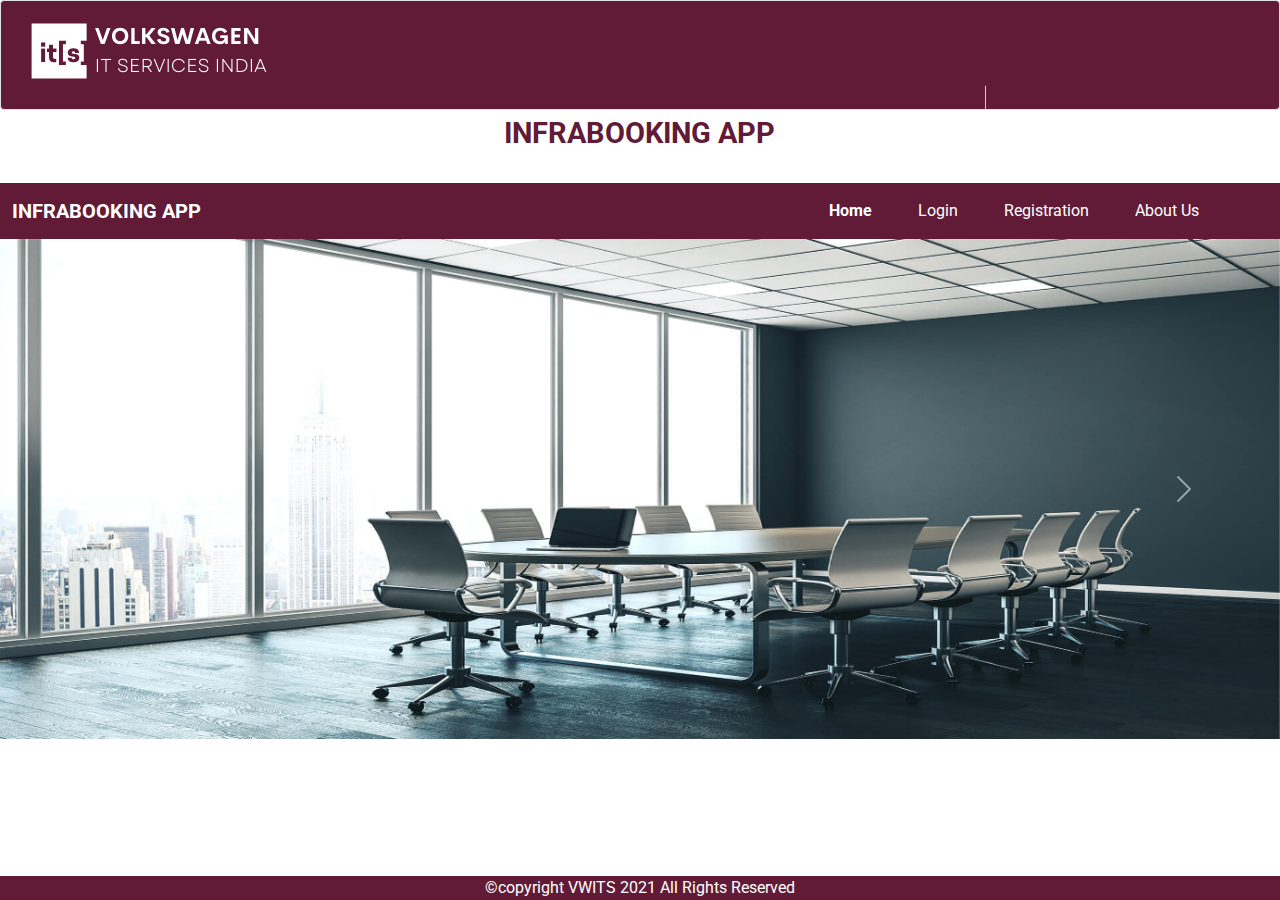
<file: infrabookingapp/html/index.html>
<!DOCTYPE html>
<html>

<head>
    <title>Infrabooking app</title>
    <!-- fonts -->
    <link rel="preconnect" href="https://fonts.googleapis.com">
    <link rel="preconnect" href="https://fonts.gstatic.com" crossorigin>
    <link href="https://fonts.googleapis.com/css2?family=Roboto:wght@300&display=swap" rel="stylesheet">
    <!-- bootstrap CSS  -->
    <link href="../css/bootstrap/bootstrap.min.css" rel="stylesheet">
    <!-- JavaScript Bundle with Popper -->
    <script src="../css/bootstrap/bootstrap.bundle.min.js"></script>
    <!-- icon logo -->
    <link rel="icon" href="images/favicon.ico" type="image/icon type">
    <!-- js for session management -->
    <script src="../js/session.js"></script>
    <!-- own css  -->
    <link rel="stylesheet" href="../css/style.css">
    <!-- jquery cdn file -->
    <script src="../js/jquery-3.6.0.min.js"></script>
    <!-- to load footer file -->
    <script>
        $(function() {
            $("#includedFooter").load("footer.html");
        });
    </script>
</head>

<body onload="addDatabase()">
    <!-- header start -->
    <header>
        <h1 class="img-fluid img-thumbnail background"> <img src="images/logo1.png"> </h1>
        <strong><h3 class=" line-1 anim-typewriter heading">INFRABOOKING APP</h3></strong>
    </header>
    <!-- header End -->

    <!-- navbar start -->
    <nav class="navbar navbar-expand-lg navbar navbar-dark  " style="background-color: #621B36; color: white;">
        <div class="container-fluid">
            <a class="navbar-brand" href="#" style="color: white; font-weight: bold;">INFRABOOKING APP</a>
            <button class="navbar-toggler" type="button" data-bs-toggle="collapse" data-bs-target="#navbarNavAltMarkup" aria-controls="navbarNavAltMarkup" aria-expanded="false" aria-label="Toggle navigation">
        <span class="navbar-toggler-icon"></span>
      </button>
            <div class="collapse navbar-collapse" id="navbarNavAltMarkup">
                <div class="navbar-nav ms-auto">
                    <a class="nav-link nav_element active active_nav" aria-current="page" href="#" style="color: white;">Home</a>
                    <a class="nav-link nav_element" href="user/login.html" style="color: white;" id="nav_login">Login</a>
                    <a class="nav-link nav_element" href="user/register.html" style="color: white;" id="nav_registration">Registration</a>
                    <a class="nav-link nav_element" href="booking/book_room.html" style="color: white;" id="nav_book_room">Book room</a>
                    <a class="nav-link nav_element" href="room/add_room.html" style="color: white;" id="nav_add_room">Add room</a>
                    <a class="nav-link nav_element" href="room/show_room.html" style="color: white;" id="nav_show_all_room">Show all room</a>
                    <a class="nav-link nav_element" href="#" style="color: white;">About us</a>
                    <a class="nav-link nav_element" href="user/login.html" style="color: white; " id="nav_logout" onclick="clearSession()"> Logout</a>
                    <span class="user_name nav-link nav_element " id="id_user_name" style="color: white;"> </span>
                </div>
            </div>
        </div>
    </nav>
    <!-- carousel start -->
    <section id="carouselExampleInterval" class="carousel slide" data-bs-ride="carousel">
        <section class="carousel-inner ">
            <section class="carousel-item active" data-bs-interval="2000">
                <img src="images/slide2.jpg" class="d-block w-100" alt="..." height="500" width="300">
            </section>
            <section class="carousel-item" data-bs-interval="2000">
                <img src="images/slide3.png" class="d-block w-100" alt="..." height="500" width="300">
            </section>
            <section class="carousel-item">
                <img src="images/slide_1.jpg" class="d-block w-100" alt="..." height="500" width="300">
            </section>
        </section>
        <button class="carousel-control-prev" type="button" data-bs-target="#carouselExampleInterval" data-bs-slide="prev">
          <span class="carousel-control-prev-icon" aria-hidden="true"></span>
          <span class="visually-hidden">Previous</span>
        </button>
        <button class="carousel-control-next" type="button" data-bs-target="#carouselExampleInterval" data-bs-slide="next">
          <span class="carousel-control-next-icon" aria-hidden="true"></span>
          <span class="visually-hidden">Next</span>
        </button>
    </section>
    <!-- carousel end -->
</body>
<!-- included footer file -->
<section id="includedFooter"></section>

</html>
</file>
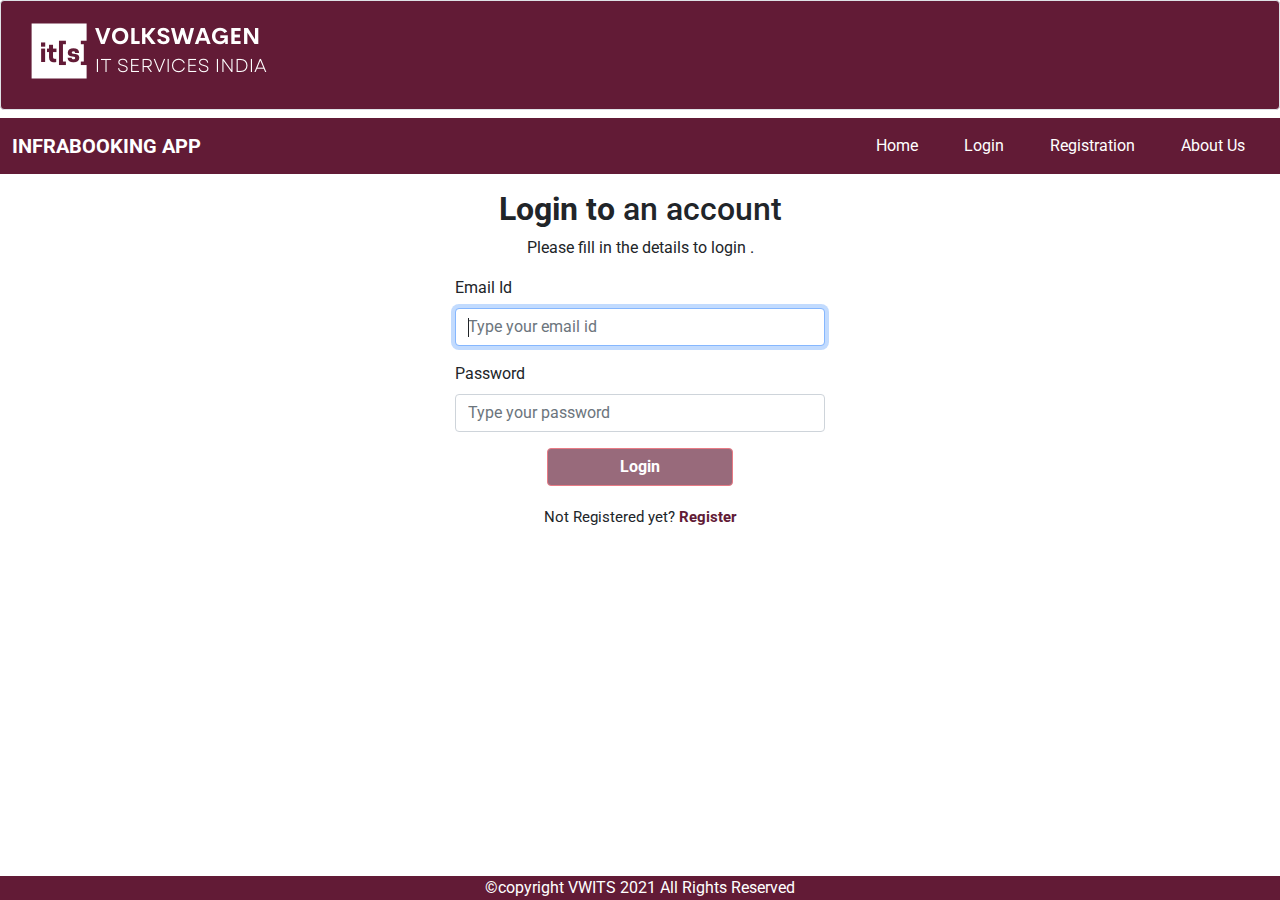
<file: infrabookingapp/html/booking/book_room.html>
<!DOCTYPE html>
<html>

<head>
    <title>Book Room</title>
    <!-- fonts -->
    <link rel="preconnect" href="https://fonts.googleapis.com">
    <link rel="preconnect" href="https://fonts.gstatic.com" crossorigin>
    <link href="https://fonts.googleapis.com/css2?family=Roboto:wght@300&display=swap" rel="stylesheet">

    <!-- Bootstrap CSS & JS -->
    <link href="../../css/bootstrap/bootstrap.min.css" rel="stylesheet">
    <script src="../../css/bootstrap/bootstrap.bundle.min.js"></script>

    <!-- icon logo -->
    <link rel="icon" href="../images/favicon.ico" type="image/icon type">
    <!-- external css & JS -->
    <link rel="stylesheet" href="../../css/style.css">
    <script src="../../js/validateForm.js"></script>
    <script src="../../js/session.js"></script>

    <!-- jquery file -->
    <script src="../../js/jquery-3.6.0.min.js"></script>
    <script>
        $(function() {
            $("#includedFooter").load("../footer.html");
        });
    </script>
</head>

<body onload="check_session('true')">
    <!-- header start -->
    <header>
        <h1 class="img-fluid img-thumbnail background h1"> <img src="../images/logo1.png"> </h1>
    </header>
    <!-- header end -->

    <!-- navbar start -->
    <nav class="navbar navbar-expand-lg navbar navbar-dark  " style="background-color: #621B36; color: white;">
        <div class="container-fluid">
            <a class="navbar-brand" href="#" style="color: white; font-weight: bold;">INFRABOOKING APP</a>
            <button class="navbar-toggler" type="button" data-bs-toggle="collapse" data-bs-target="#navbarNavAltMarkup" aria-controls="navbarNavAltMarkup" aria-expanded="false" aria-label="Toggle navigation">
        <span class="navbar-toggler-icon "></span>
      </button>
            <div class="collapse navbar-collapse" id="navbarNavAltMarkup">
                <div class="navbar-nav ms-auto">
                    <a class="nav-link nav_element" aria-current="page" href="../index.html" style="color: white;">Home</a>
                    <a class="nav-link nav_element" href="../user/login.html" style="color: white;" id="nav_login">Login</a>
                    <a class="nav-link nav_element" href="../user/register.html" style="color: white;" id="nav_registration">Registration</a>
                    <a class="nav-link nav_element" href="#" style="color: white;" id="nav_book_room">Book room</a>
                    <a class="nav-link nav_element" href="../room/add_room.html" style="color: white;" id="nav_add_room">Add room</a>
                    <a class="nav-link nav_element" href="../room/show_room.html" style="color: white;" id="nav_show_all_room">Show all room</a>
                    <a class="nav-link nav_element" href="#" style="color: white;">About us</a>
                    <a class="nav-link nav_element" href="../user/login.html" style="color: white;" id="nav_logout" onclick="clearSession()">Logout</a>
                    <span class="user_name nav-link nav_element" id="id_user_name" style="color: white;"> </span>
                </div>
            </div>
        </div>
    </nav>
    <!-- navbar end -->

    <!-- form start -->
    <section class="container-sm  col-sm-12 col-md-4 col-lg-4">
        <section>
            <section class="card-body">
                <h2 class="text-center"><strong>Book </strong> Room</h2>

                <section class="card-text text-center">
                    <span id="blankMsg" class="error_msg"> </span>
                </section>
                <form class="login100-form" method="POST" action="#">
                    <section class="mb-3 ">
                        <label for="date" class="form-label "> Event Date</label>
                        <input class="form-control " type="date" placeholder="Enter Date" name="date" id="date" onblur onkeyup="validateBookRoomForm()" required autofocus>
                    </section>
                    <section class="mb-3 ">
                        <label for="description" class="form-label "> short description</label>
                        <input class="form-control " type="text" placeholder="Enter short description" min="1" max="10" name="description" id="description" onblur onkeyup="validateBookRoomForm()" required>
                    </section>
                    <section class="mb-3 ">
                        <label for="pass " class="form-label ">Select Room</label>
                        <select class="form-control " required>
                            <optgroup label="Room">
                                <option value="Meeting Room">Meeting Room</option>
                                <option value="Conference Room">Conference Room</option>
                                <option value="Celebration Room">Celebration Room</option>
                                <option value="Board Room">Board Room</option>
                        </optgroup>
                        </select>
                    </section>
                    <section class="d-grid gap-1 col-6 mx-auto ">
                        <button class="btn btn-danger background " style="background-color:#621B36 ; " type="submit " name="button " id="btn_check_available" disabled>
                            <strong>Check Availablity</strong>
                        </button>
                        <button class="btn btn-danger background " style="background-color:#621B36 ; " type="submit " name="button " disabled>
                            <strong>Book Room</strong>
                        </button>
                    </section>
                </form>
            </section>
        </section>
    </section>
    <!-- form end -->
</body>
<!-- loading footer -->
<section id="includedFooter"></section>

</html>
</file>
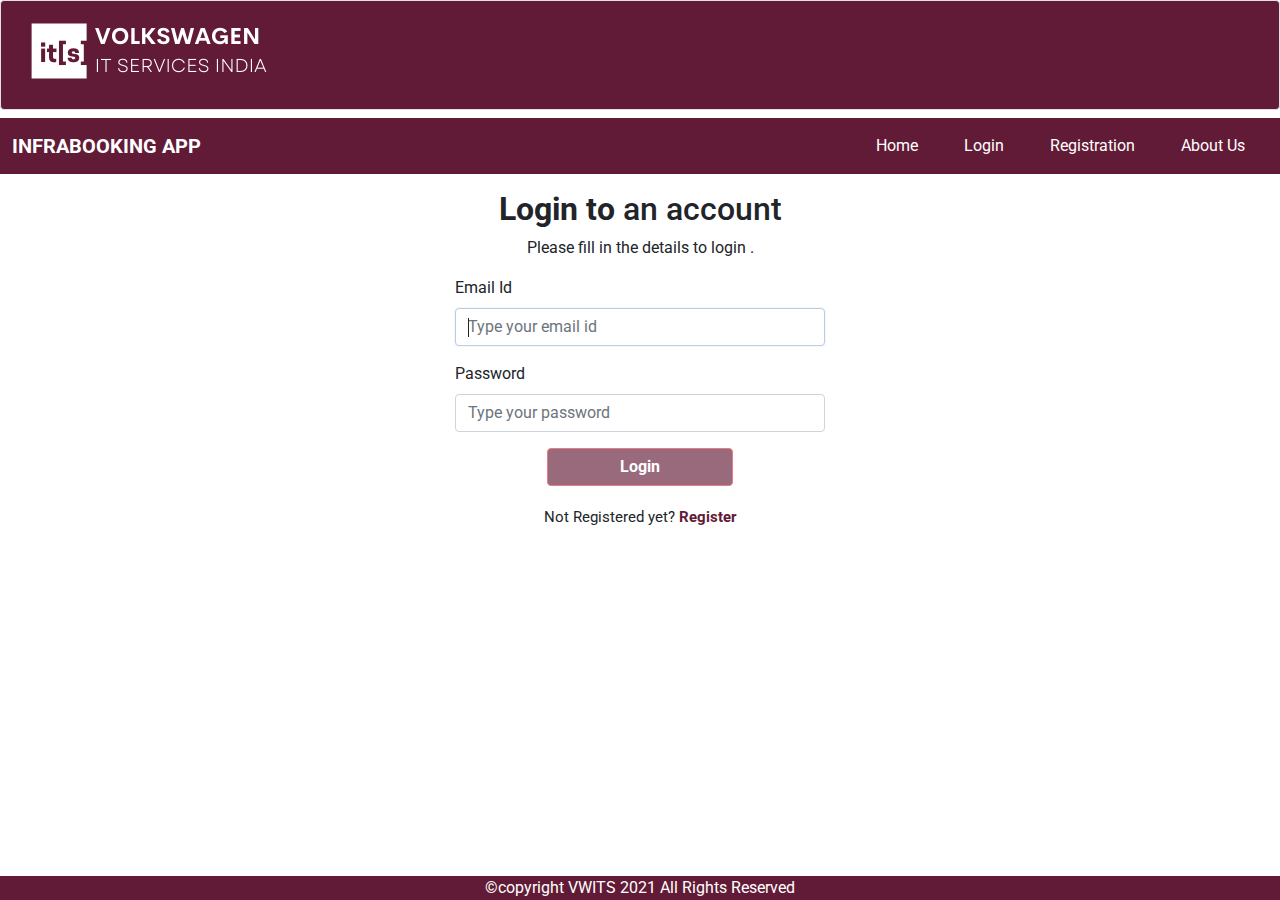
<file: infrabookingapp/html/room/add_room.html>
<!DOCTYPE html>
<html>

<head>
    <title>Add Room</title>
    <!-- fonts -->
    <link rel="preconnect" href="https://fonts.googleapis.com">
    <link rel="preconnect" href="https://fonts.gstatic.com" crossorigin>
    <link href="https://fonts.googleapis.com/css2?family=Roboto:wght@300&display=swap" rel="stylesheet">

    <!-- Boostrap CSS & JS -->
    <link href="../../css/bootstrap/bootstrap.min.css" rel="stylesheet">
    <script src="https://cdn.jsdelivr.net/npm/bootstrap@5.1.0/dist/js/bootstrap.bundle.min.js"></script>

    <!-- icon logo -->
    <link rel="icon" href="../images/favicon.ico" type="image/icon type">
    <!-- external css -->
    <link rel="stylesheet" href="../../css/style.css">
    <!-- external js -->
    <script src="../../js/validateForm.js"></script>
    <script src="../../js/session.js"></script>
    <!-- jquery  file -->
    <script src="../../js/jquery-3.6.0.min.js"></script>
    <!-- script to load footer -->
    <script>
        $(function() {
            $("#includedFooter").load("../footer.html");
        });
    </script>
</head>

<body onload="check_session('true')">
    <!-- header start -->
    <header>
        <h1 class="img-fluid img-thumbnail background"> <img src="../images/logo1.png"> </h1>
    </header>
    <!-- header end -->

    <!-- navbar start -->
    <nav class="navbar navbar-expand-lg navbar navbar-dark  " style="background-color: #621B36; color: white;">
        <div class="container-fluid">
            <a class="navbar-brand" href="#" style="color: white; font-weight: bold;">INFRABOOKING APP</a>
            <button class="navbar-toggler" type="button" data-bs-toggle="collapse" data-bs-target="#navbarNavAltMarkup" aria-controls="navbarNavAltMarkup" aria-expanded="false" aria-label="Toggle navigation">
        <span class="navbar-toggler-icon"></span>
      </button>
            <div class="collapse navbar-collapse " id="navbarNavAltMarkup">
                <div class="navbar-nav ms-auto">
                    <a class="nav-link nav_element" aria-current="page" href="../index.html" style="color: white;">Home</a>
                    <a class="nav-link nav_element" href="../user/login.html" style="color: white;" id="nav_login">Login</a>
                    <a class="nav-link nav_element" href="../user/register.html" style="color: white;" id="nav_registration">Registration</a>
                    <a class="nav-link nav_element" href="../booking/book_room.html" style="color: white;" id="nav_book_room">Book room</a>
                    <a class="nav-link nav_element" href="#" style="color: white;" id="nav_add_room">Add room</a>
                    <a class="nav-link nav_element" href="show_room.html" style="color: white;" id="nav_show_all_room">Show all room</a>
                    <a class="nav-link nav_element" href="#" style="color: white;">About us</a>
                    <a class="nav-link nav_element" href="../user/login.html" style="color: white;" id="nav_logout" onclick="clearSession()">Logout</a>
                    <span class="user_name nav-link nav_element" id="id_user_name" style="color: white;"> </span>
                </div>
            </div>
        </div>
    </nav>
    <!-- navbar end -->

    <!-- form start -->
    <section class="container-sm col-sm-12 col-md-4 col-lg-4 ">
        <section class="card-body">
            <h2 class="text-center"><strong>Add </strong> Room</h2>
            <section class="card-text text-center">
                <span id="blankMsg" class="error_msg"> </span>
            </section>
            <form class="login100-form" method="POST" action="#">
                <section class="mb-3 ">
                    <label for="room_name" class="form-label "> Room Name</label>
                    <input class="form-control " type="text " placeholder="Enter Room Name" list="rooms_name" name="room_name" id="room_name" onkeyup onblur="validateAddRoomForm()" required autofocus>
                </section>
                <section class="mb-3 ">
                    <label for="Capacity" class="form-label "> Capacity</label>
                    <input class="form-control " type="number" placeholder="Enter Capacity of Room" min="1" max="150" name="capacity" id="capacity" onkeyup onblur="validateAddRoomForm()" required>
                </section>
                <section class="mb-3 ">
                    <label for="image" class="form-label ">Add Image</label>
                    <input type="file" class="form-control " name="image" required>
                </section>
                <section class="d-grid gap-1 col-6 mx-auto ">
                    <button class="btn btn-danger background " style="background-color:#621B36 ; " type="submit " name="button" id="btn_add_room" disabled>
                            <strong>Add Room</strong>
                        </button>
                </section>
                <datalist id="rooms_name">
                        <option value="Meeting Room"></option>
                        <option value="Conference Room"></option>
                        <option value="Celebration Room"></option>
                        <option value="Board Room"></option>
                    </datalist>
            </form>
        </section>
    </section>
    <!-- form end -->
</body>
<!-- loading footer -->
<section id="includedFooter"></section>

</html>
</file>
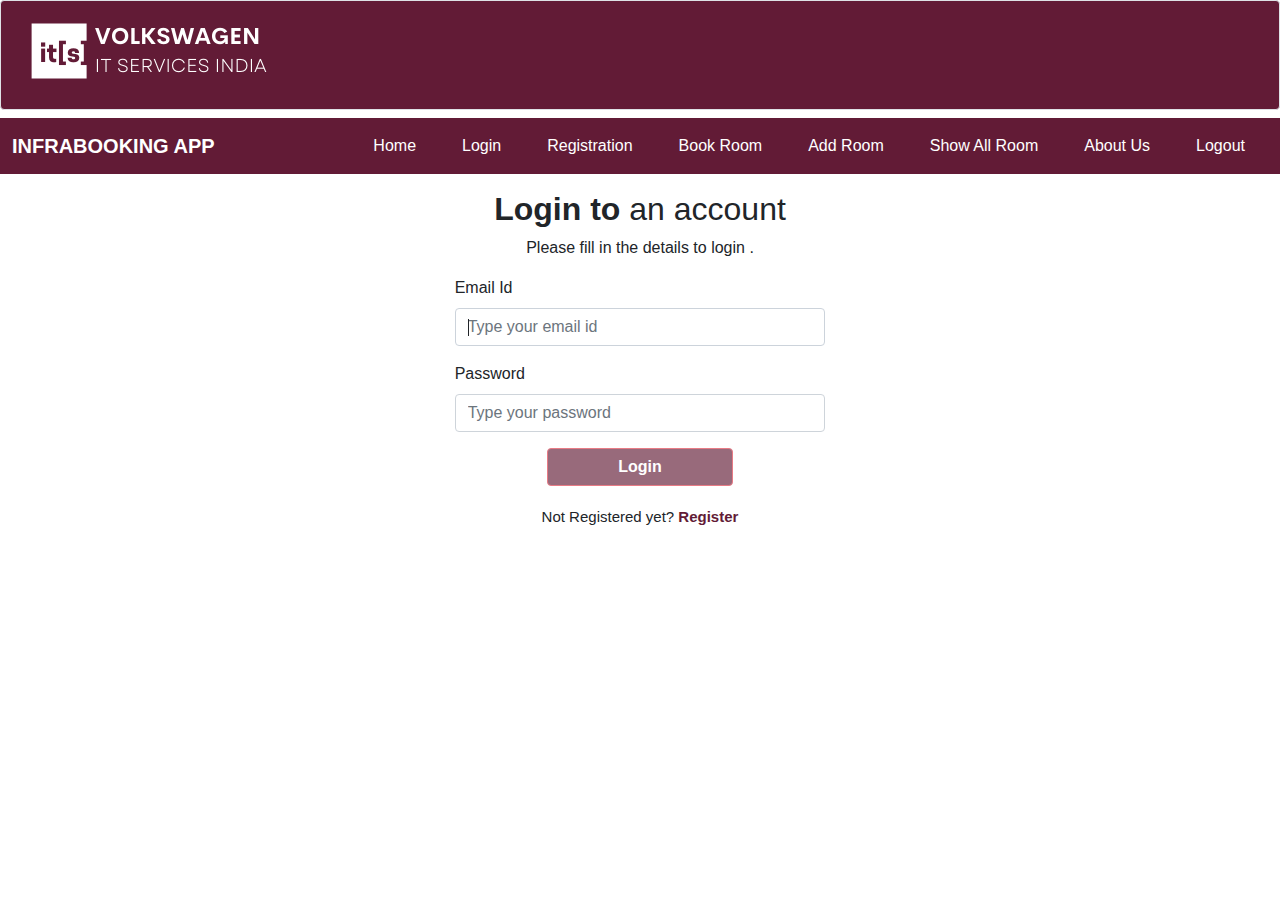
<file: infrabookingapp/html/room/show_room.html>
<!DOCTYPE html>
<html>

<head>
    <title>Add Room</title>
    <!-- fonts -->
    <link rel="preconnect" href="https://fonts.googleapis.com">
    <link rel="preconnect" href="https://fonts.gstatic.com" crossorigin>
    <link href="https://fonts.googleapis.com/css2?family=Roboto:wght@300&display=swap" rel="stylesheet">

    <!-- Bootstrap CSS & JS  -->
    <link href="../../css/bootstrap/bootstrap.min.css" rel="stylesheet">
    <script src="../../css/bootstrap/bootstrap.bundle.min.js"></script>

    <!-- icon logo -->
    <link rel="icon" href="../images/favicon.ico" type="image/icon type">
    <script src="../../js/session.js"></script>
    <!-- external css & JS-->
    <link rel="stylesheet" href="../../css/style.css">
    <script src="../../js/Room_update.js"></script>
    <!-- jquery cdn file -->
    <script src="../../js/jquery-3.6.0.min.js"></script>
    <!-- script to load footer -->
    <script>
        $(function() {
            $("#includedFooter").load("../footer.html");
        });
    </script>
</head>

<body onload="check_session('true')">
    <header>
        <h1 class="img img-thumbnail background"> <img src="../images/logo1.png"> </h1>
    </header>
    <!-- navbar start -->
    <nav class="navbar navbar-expand-lg navbar navbar-dark  " style="background-color: #621B36; color: white;">
        <div class="container-fluid">
            <a class="navbar-brand" href="#" style="color: white; font-weight: bold;">INFRABOOKING APP</a>
            <button class="navbar-toggler" type="button" data-bs-toggle="collapse" data-bs-target="#navbarNavAltMarkup" aria-controls="navbarNavAltMarkup" aria-expanded="false" aria-label="Toggle navigation">
        <span class="navbar-toggler-icon"></span>
      </button>
            <div class="collapse navbar-collapse " id="navbarNavAltMarkup">
                <div class="navbar-nav ms-auto">
                    <a class="nav-link nav_element" aria-current="page" href="../index.html" style="color: white;">Home</a>
                    <a class="nav-link nav_element" href="../user/login.html" style="color: white;" id="nav_login">Login</a>
                    <a class="nav-link nav_element" href="../user/register.html" style="color: white;" id="nav_registration">Registration</a>
                    <a class="nav-link nav_element" href="../booking/book_room.html" style="color: white;" id="nav_book_room">Book room</a>
                    <a class="nav-link nav_element" href="add_room.html" style="color: white;" id="nav_add_room">Add room</a>
                    <a class="nav-link nav_element active" href="#" style="color: white;" id="nav_show_all_room">Show all room</a>
                    <a class="nav-link nav_element" href="#" style="color: white;">About us</a>
                    <a class="nav-link nav_element" href="../user/login.html" style="color: white;" id="nav_logout" onclick="clearSession()">Logout</a>
                    <span class="user_name nav-link nav_element" id="id_user_name" style="color: white;"> </span>
                </div>
            </div>
        </div>
    </nav>
    <!-- navbar end -->

    <div class="container">
        <!-- row start -->
        <div class="row">
            <div class="col-2">
            </div>
            <!-- table start -->
            <div class="col-6">
                <section class="container ">
                    <section class="card-body">
                        <h2 class="text-center"><strong>Room </strong> Details</h2>
                        <table class="table table-hover table-borderless mytable">
                            <thead>
                                <tr>
                                    <th>ID</th>
                                    <th>NAME</th>
                                    <th colspan="2">ACTION</th>
                                </tr>
                            </thead>
                            <tbody>
                                <tr>
                                    <td>
                                        <a href="#" style="text-decoration: none;" onclick="show_room(1)">   1 </a>
                                    </td>
                                    <td>
                                        Meeting Room
                                    </td>
                                    <td>
                                        <a href="#" onclick="confirm_deleteRoom()"> <img src="../images/delete_logo.png" title="Delete"></a>
                                    </td>
                                    <td>
                                        <a href="#" onclick="confirm_updateRoom()"> <img src="../images/update_logo.png" title="Update"></a>
                                    </td>
                                </tr>
                                <tr>
                                    <td>
                                        <a href="#" style="text-decoration: none;" onclick="show_room(2)">   2 </a>
                                    </td>
                                    <td>
                                        Board Room
                                    </td>
                                    <td>
                                        <a href="#" onclick="confirm_deleteRoom()"> <img src="../images/delete_logo.png" title="Delete"></a>
                                    </td>
                                    <td>
                                        <a href="#" onclick="confirm_updateRoom()"> <img src="../images/update_logo.png" title="Update"></a>
                                    </td>
                                </tr>
                                <tr>
                                    <td>
                                        <a href="#" style="text-decoration: none;" onclick="show_room(3)">   3 </a>
                                    </td>
                                    <td>
                                        conference Room
                                    </td>
                                    <td>
                                        <a href="#" onclick="confirm_deleteRoom()"> <img src="../images/delete_logo.png" title="Delete"></a>
                                    </td>
                                    <td>
                                        <a href="#" onclick="confirm_updateRoom()"> <img src="../images/update_logo.png" title="Update"></a>
                                    </td>
                                </tr>
                                <tr>
                                    <td>
                                        <a href="#" style="text-decoration: none;" onclick="show_room(4)">   4 </a>
                                    </td>
                                    <td>
                                        celebration Room
                                    </td>
                                    <td>
                                        <a href="#" onclick="confirm_deleteRoom()"> <img src="../images/delete_logo.png" title="Delete"></a>
                                    </td>
                                    <td>
                                        <a href="#" onclick="confirm_updateRoom()"> <img src="../images/update_logo.png" title="Update"></a>
                                    </td>
                                </tr>
                                <tr>
                                </tr>
                            </tbody>
                        </table>
                    </section>
                </section>
            </div>
            <!-- table end -->

            <!-- room description start -->
            <div class="col">
                <aside>
                    <label id="room_details" style="display: none;">
                        <div class="card room_details" style="width: 18rem;"  >
                            <img src=" " class="card-img-top image" alt="room image"  id="room_img">
                            <div class="card-body">
                            <b>  <h5 class="card-title" id="room_title" ></h5></b>
                              <p class="card-text" id="room_description"></p>
                            </div>
                            <ul class="list-group list-group-flush">
                              <li class="list-group-item" id="room_capacity">An item</li>
                            </ul>
                          </div>
                        </label>
                </aside>
            </div>
            <!-- room description end -->
        </div>
        <!-- row end  -->
    </div>
</body>
<!-- loading footer  -->
<section id="includedFooter"></section>

</html>
</file>
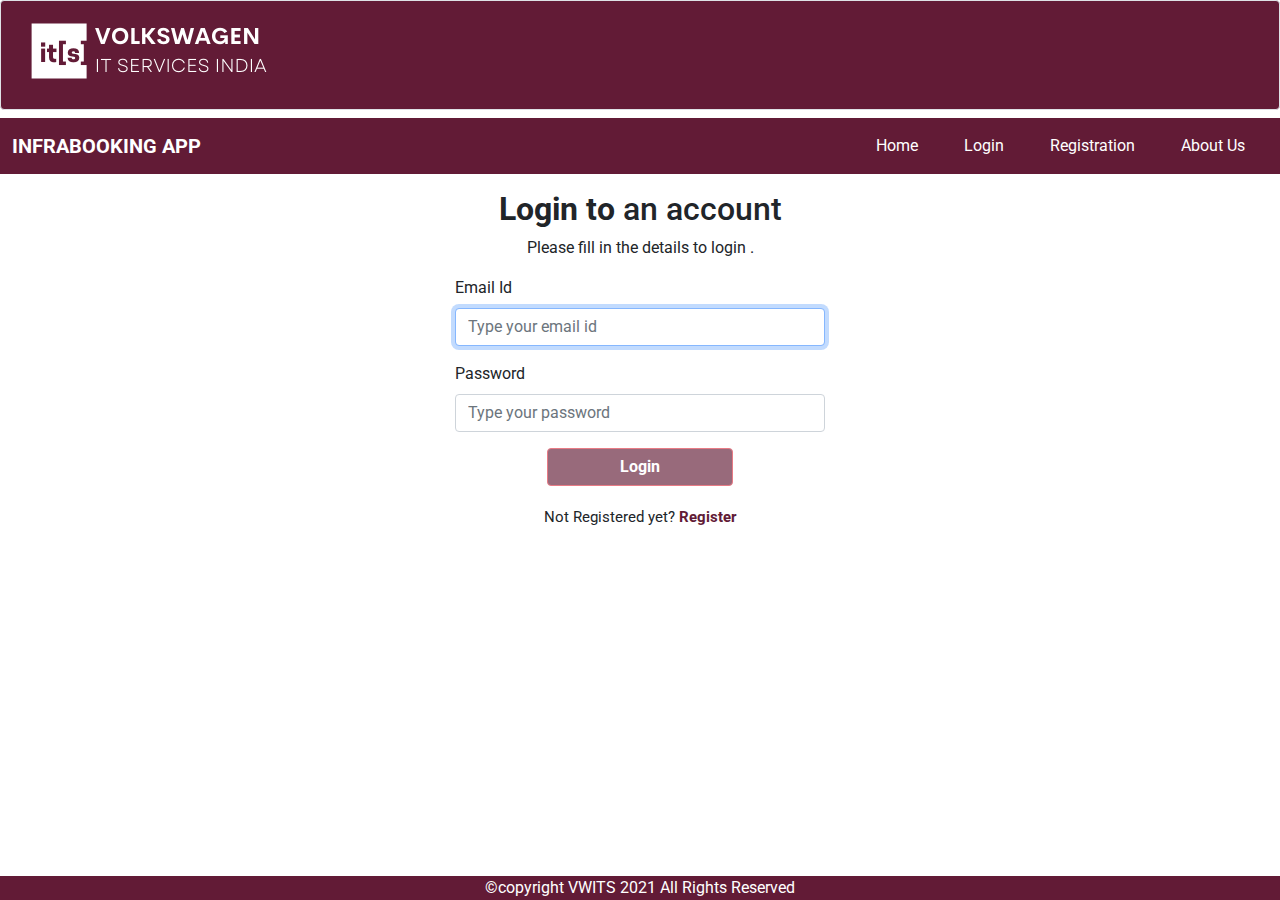
<file: infrabookingapp/html/user/login.html>
<!DOCTYPE html>
<html>

<head>
    <title>Login</title>
    <!-- fonts -->
    <link rel="preconnect" href="https://fonts.googleapis.com">
    <link rel="preconnect" href="https://fonts.gstatic.com" crossorigin>
    <link href="https://fonts.googleapis.com/css2?family=Roboto:wght@300&display=swap" rel="stylesheet">
    <!-- Bootstrap CSS & JS -->
    <link href="../../css/bootstrap/bootstrap.min.css" rel="stylesheet">
    <script src="../../css/bootstrap/bootstrap.bundle.min.js"></script>
    <!-- icon logo -->
    <link rel="icon" href="../images/favicon.ico" type="image/icon type">
    <!-- external css & JS-->
    <link rel="stylesheet" href="../../css/style.css">
    <script src="../../js/validateForm.js"></script>
    <script src="../../js/session.js"></script>
    <!-- jquery  file -->
    <script src="../../js/jquery-3.6.0.min.js"></script>
    <!-- script to load footer -->
    <script>
        $(function() {
            $("#includedFooter").load("../footer.html");
        });
    </script>
</head>

<body onload="check_session('false')">
    <!-- header start -->
    <header>
        <h1 class="img-fluid img-thumbnail background"> <img src="../images/logo1.png"> </h1>
    </header>
    <!-- header end -->
    <!-- navbar start -->
    <nav class="navbar navbar-expand-lg navbar navbar-dark  " style="background-color: #621B36; color: white;">
        <div class="container-fluid">
            <a class="navbar-brand" href="#" style="color: white; font-weight: bold;">INFRABOOKING APP</a>
            <button class="navbar-toggler" type="button" data-bs-toggle="collapse" data-bs-target="#navbarNavAltMarkup" aria-controls="navbarNavAltMarkup" aria-expanded="false" aria-label="Toggle navigation">
        <span class="navbar-toggler-icon"></span>
      </button>
            <div class="collapse navbar-collapse" id="navbarNavAltMarkup">
                <div class="navbar-nav ms-auto">
                    <a class="nav-link nav_element" aria-current="page" href="../index.html" style="color: white;">Home</a>
                    <a class="nav-link nav_element active" href="#" style="color: white;" id="nav_login">Login</a>
                    <a class="nav-link nav_element" href="register.html" style="color: white;" id="nav_registration">Registration</a>
                    <a class="nav-link nav_element" href="../booking/book_room.html" style="color: white;" id="nav_book_room">Book room</a>
                    <a class="nav-link nav_element" href="../room/add_room.html" style="color: white;" id="nav_add_room">Add room</a>
                    <a class="nav-link nav_element" href="../room/show_room.html" style="color: white;" id="nav_show_all_room">Show all room</a>
                    <a class="nav-link nav_element" href="#" style="color: white;">About us</a>
                    <a class="nav-link nav_element" href="login.html" style="color: white;" id="nav_logout" onclick="clearSession()">Logout</a>
                    <span class="user_name" id="id_user_name" style="display: none; "> </span>
                </div>
            </div>
        </div>
    </nav>
    <!-- navbar end -->

    <!-- form start -->
    <section class="container-sm  col-sm-12 col-md-4 col-lg-4 ">
        <section>
            <section class="card-body">
                <h2 class="text-center"><strong>Login to</strong> an account</h2>
                <p class="card-text text-center">Please fill in the details to login .</p>
                <section class="card-text text-center">
                    <span id="blankMsg" class="error_msg" onclick="hide(); return false"> </span>
                </section>
                <form method="POST" action="#" name="login_form">
                    <section class="mb-3 ">
                        <label for="uname" class="form-label "> Email Id</label>
                        <input class="form-control " type="text " placeholder="Type your email id " name="email" id="email" onblur onkeyup="validateLoginForm()" required autofocus>
                    </section>
                    <section class="mb-3 ">
                        <label for="pass " class="form-label ">Password</label>
                        <input type="password" class="form-control " placeholder="Type your password " name="pass" id="password" onblur onkeyup="validateLoginForm()" required>
                    </section>
                    <section class="d-grid gap-1 col-6 mx-auto ">
                        <button class="btn btn-danger background " style="background-color: #621B36;" type="submit " name="login" id="btn_login" onmouseover="Login_session()" disabled>
                            <strong>Login</strong>
                        </button>
                    </section>
                    <section class="mb-3 link">
                        Not Registered yet?
                        <a href="register.html " style="text-decoration: none; ">
                            <strong class="link_text"> Register  </strong>
                        </a>
                    </section>
                </form>
            </section>
        </section>
    </section>
    <!-- form end -->
</body>
<!-- loading footer -->
<section id="includedFooter"></section>

</html>
</file>
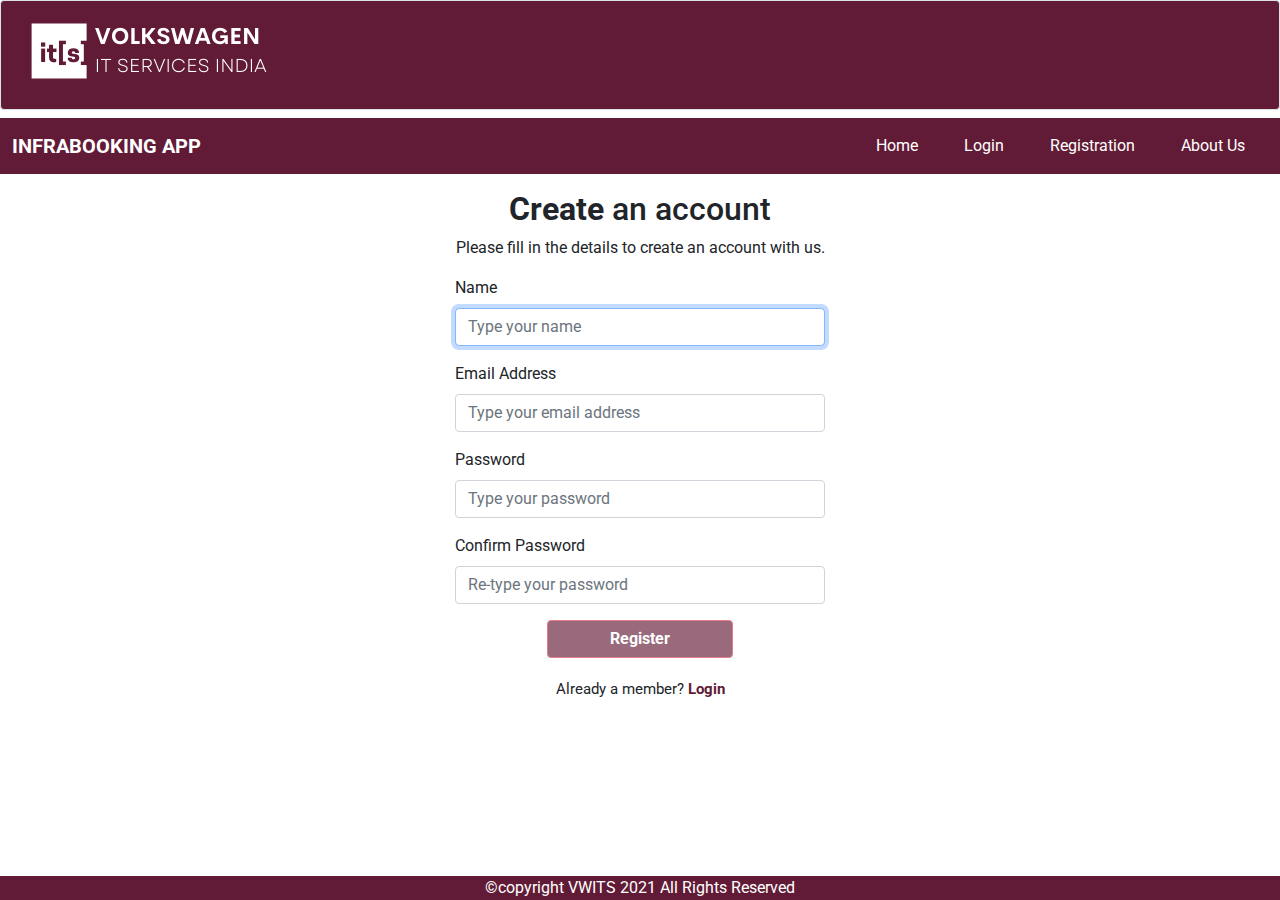
<file: infrabookingapp/html/user/register.html>
<!DOCTYPE html>
<html>

<head>
    <title>Create an account </title>
    <!-- fonts -->
    <link rel="preconnect" href="https://fonts.googleapis.com">
    <link rel="preconnect" href="https://fonts.gstatic.com" crossorigin>
    <link href="https://fonts.googleapis.com/css2?family=Roboto:wght@300&display=swap" rel="stylesheet">

    <!-- Bootstrap CSS & JS  -->
    <link href="../../css/bootstrap/bootstrap.min.css" rel="stylesheet">
    <script src="../../css/bootstrap/bootstrap.bundle.min.js"></script>

    <!-- icon logo -->
    <link rel="icon" href="../images/favicon.ico" type="image/icon type">
    <!-- external JS -->
    <link rel="stylesheet" href="../../css/style.css">
    <script src="../../js/validateForm.js"></script>
    <script src="../../js/session.js"></script>

    <!-- jquery cdn file -->
    <script src="../../js/jquery-3.6.0.min.js"></script>
    <!-- script to load footer -->
    <script>
        $(function() {
            $("#includedFooter").load("../footer.html");
        });
    </script>
</head>

<body onload="check_session('false')">
    <!-- header start  -->
    <header>
        <h1 class="img-fluid img-thumbnail background"> <img src="../images/logo1.png"> </h1>
    </header>
    <!-- header end -->

    <!-- navbar start  -->
    <nav class="navbar navbar-expand-lg navbar navbar-dark  " style="background-color: #621B36; color: white;">
        <div class="container-fluid">
            <a class="navbar-brand" href="#" style="color: white; font-weight: bold;">INFRABOOKING APP</a>
            <button class="navbar-toggler" type="button" data-bs-toggle="collapse" data-bs-target="#navbarNavAltMarkup" aria-controls="navbarNavAltMarkup" aria-expanded="false" aria-label="Toggle navigation">
        <span class="navbar-toggler-icon"></span>
      </button>
            <div class="collapse navbar-collapse" id="navbarNavAltMarkup">
                <div class="navbar-nav ms-auto">
                    <a class="nav-link nav_element" aria-current="page" href="../index.html" style="color: white;">Home</a>
                    <a class="nav-link nav_element" href="login.html" style="color: white;" id="nav_login">Login</a>
                    <a class="nav-link nav_element" href="#" style="color: white;" id="nav_registration">Registration</a>
                    <a class="nav-link nav_element" href="../booking/book_room.html" style="color: white;" id="nav_book_room">Book room</a>
                    <a class="nav-link nav_element" href="../room/add_room.html" style="color: white;" id="nav_add_room">Add room</a>
                    <a class="nav-link nav_element" href="../room/show_room.html" style="color: white;" id="nav_show_all_room">Show all room</a>
                    <a class="nav-link nav_element" href="#" style="color: white;">About us</a>
                    <a class="nav-link nav_element" href="login.html" style="color: white;" id="nav_logout" onclick="clearSession()">Logout</a>
                </div>
            </div>
        </div>
    </nav>
    <!-- navbar end -->

    <!-- form start -->
    <section class="container-sm  col-sm-12 col-md-4 col-lg-4">

        <section class="card-body">
            <h2 class="text-center"><strong>Create</strong> an account</h2>
            <p class="card-text text-center">Please fill in the details to create an account with us.</p>
            <section class="card-text text-center">
                <span id="blankMsg" class="error_msg" onclick="hide(); return false"> </span>
            </section>
            <form class="login100-form" method="POST" action="#" name="register_form">


                <section class="mb-3 ">
                    <label for="name" class="form-label "> Name</label>
                    <input class="form-control " type="text " placeholder="Type your name " name="name" id="name" onblur onkeyup="validateRegisterForm()" required autofocus>
                </section>
                <section class="mb-3 ">
                    <label for="email" class="form-label "> Email Address </label>
                    <input class="form-control " type="email" placeholder="Type your email address " name="email" id="email" onblur onkeyup="validateRegisterForm()" required>
                </section>
                <section class="mb-3 ">
                    <label for="pass" class="form-label ">Password</label>
                    <input type="password" class="form-control " placeholder="Type your password " name="password" id="password" onblur onkeyup="validateRegisterForm()" required>
                </section>

                <section class=" mb-3 ">
                    <label for="cpass " class="form-label ">Confirm Password</label>
                    <input type="password" class="form-control " placeholder="Re-type your password " name="cpassword" id="cpassword" onblur onkeyup="validateRegisterForm()" required>
                </section>
                <section class=" d-grid gap-1 col-6 mx-auto ">
                    <button class="btn btn-danger background" style="background-color:#621B36 ; " type="submit " name="register" id="btn_register" disabled>
                            <strong>Register</strong>
                        </button>
                </section>
                <section class="mb-3 link">
                    Already a member?
                    <a href="login.html " style="text-decoration: none; ">
                        <strong class="link_text"> Login  </strong>
                    </a>
                </section>
            </form>
        </section>
    </section>
    <!-- form end -->

</body>
<!-- loading footer  -->
<section id="includedFooter"></section>

</html>
</file>
<file: infrabookingapp/css/style.css>
* {
    font-family: 'Roboto', sans-serif;
}

.image {
    height: 180px;
    width: 286px;
}

.room_details {
    margin-top: 50px;
}

.nav_element {
    padding-left: 15px;
    padding-right: 15px;
    margin-left: 15px;
    margin-right: 15px;
    text-decoration: none;
    color: white;
    text-transform: capitalize;
}

.nav_element:hover {
    font-weight: bold;
}

.background {
    background-color: #621B36;
}

.error_msg {
    color: #621B36;
    background: rgb(255, 200, 200)
}

.footer {
    background-color: #621B36;
    color: white;
    text-align: center;
    position: fixed;
    width: 100%;
    bottom: 0;
}

.link {
    font: small-caps;
    text-align: center;
    font-size: 15px;
    margin-top: 20px;
}

.active_nav {
    font-weight: bolder;
    font-size: medium;
}

.link_text {
    color: #621B36;
}

.link_text:hover {
    font-weight: bold;
}

.heading {
    font-weight: bold;
    padding-top: 30px;
    text-align: center;
    color: #621B36;
}

.footer_heighlight:hover {
    font-weight: bold;
}

.mytable {
    margin-top: 10%;
}

.line-1 {
    width: 24em;
    margin: 0 auto;
    border-right: 1px solid rgba(255, 255, 255, .75);
    font-size: 180%;
    text-align: center;
    white-space: nowrap;
    overflow: hidden;
    transform: translateY(-50%);
}

.anim-typewriter {
    animation: typewriter 4s steps(15) 1s infinite normal both, blinkTextCursor 500ms steps(15) infinite normal;
}

@keyframes typewriter {
    from {
        width: 0;
    }
    to {
        width: 10em;
    }
}

@keyframes blinkTextCursor {
    from {
        border-right-color: rgba(255, 255, 255, .75);
    }
    to {
        border-right-color: transparent;
    }
}
</file>
